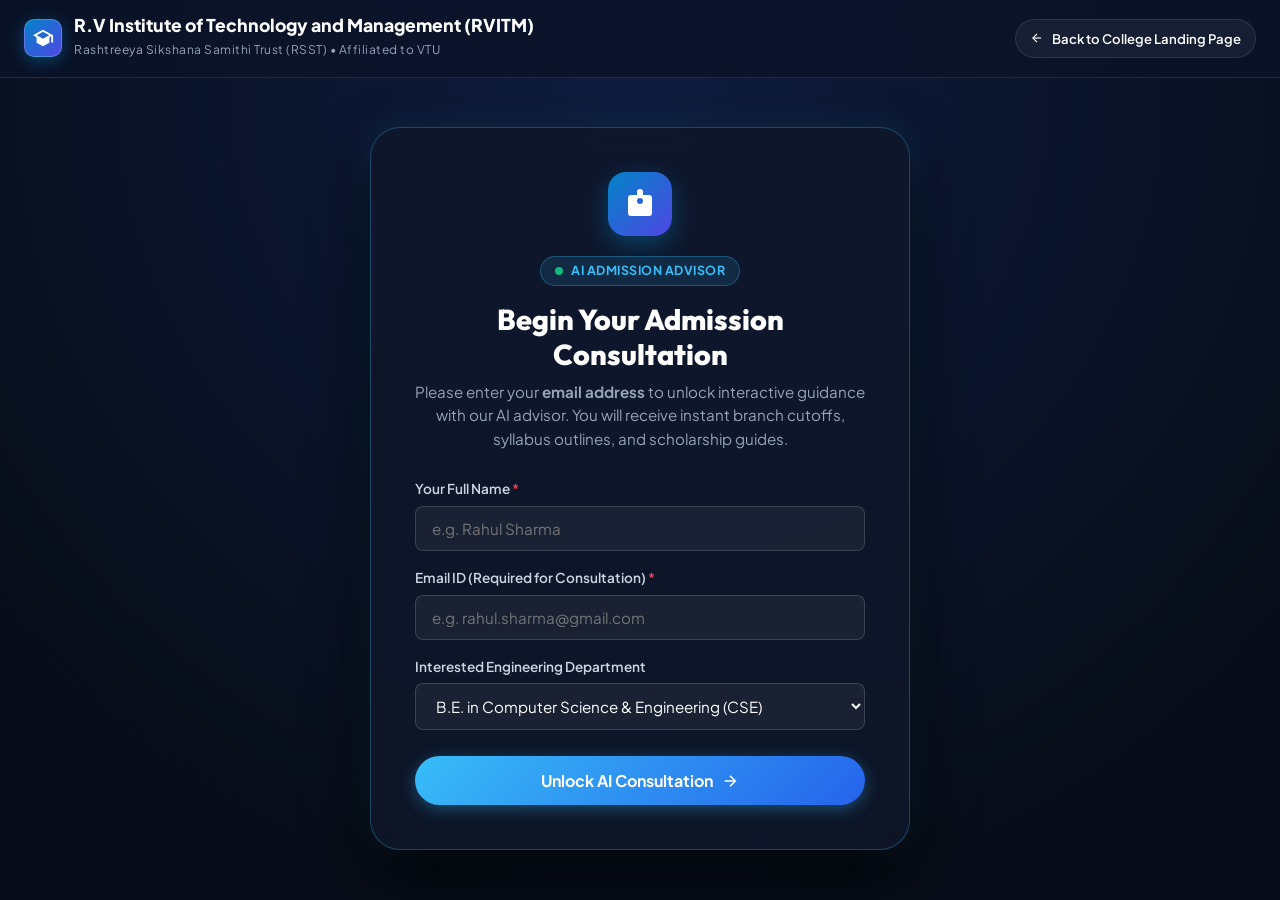
<file: templates/chat_page.html>
<!DOCTYPE html>
<html lang="en">
<head>
  <meta charset="UTF-8">
  <meta name="viewport" content="width=device-width, initial-scale=1.0">
  <title>RVITM AI Admission Advisor | R.V Institute of Technology and Management</title>
  <meta name="description" content="Get instant AI-assisted admission guidance for R.V Institute of Technology and Management (RVITM) Bangalore. Inquire about B.E. CSE, AI & ML, ISE, ECE, KCET/COMEDK cutoffs, fees, and placements.">

  <!-- Favicon -->
  <link rel="icon" href="data:image/svg+xml,<svg xmlns='http://www.w3.org/2000/svg' viewBox='0 0 24 24' fill='%2338bdf8'><path d='M12 2L1 7l11 5 9-4.09V17h2V7L12 2zm0 8.91L4.2 7 12 3.45 19.8 7 12 10.91zM3 13.5v4.25L12 22l9-4.25V13.5L12 18l-9-4.5z'/></svg>">

  <!-- Google Fonts -->
  <link rel="preconnect" href="https://fonts.googleapis.com">
  <link rel="preconnect" href="https://fonts.gstatic.com" crossorigin>
  <link href="https://fonts.googleapis.com/css2?family=Outfit:wght@400;500;600;700;800;900&family=Plus+Jakarta+Sans:wght@300;400;500;600;700;800&display=swap" rel="stylesheet">

  <link rel="stylesheet" href="/static/css/style.css">

  <style>
    body {
      min-height: 100vh;
      display: flex;
      flex-direction: column;
      background: radial-gradient(circle at 50% 10%, #0f1c3f 0%, #070d18 80%);
    }

    .chat-page-header {
      padding: 16px 24px;
      background: rgba(11, 19, 41, 0.9);
      backdrop-filter: blur(16px);
      border-bottom: 1px solid var(--border-glass);
      display: flex;
      justify-content: space-between;
      align-items: center;
      z-index: 10;
    }

    .chat-page-brand {
      display: flex;
      align-items: center;
      gap: 12px;
    }

    .chat-page-container {
      flex: 1;
      display: flex;
      align-items: center;
      justify-content: center;
      padding: 30px 20px;
    }

    /* Step 1: Email Gateway Card */
    .gateway-card {
      background: rgba(15, 23, 42, 0.85);
      backdrop-filter: blur(24px);
      border: 1px solid rgba(56, 189, 248, 0.3);
      border-radius: var(--radius-xl);
      padding: 44px;
      max-width: 540px;
      width: 100%;
      box-shadow: 0 25px 60px rgba(0, 0, 0, 0.8), 0 0 35px rgba(56, 189, 248, 0.15);
      text-align: center;
      animation: fadeIn 0.4s ease forwards;
    }

    .gateway-crest {
      width: 64px;
      height: 64px;
      background: linear-gradient(135deg, #0284c7 0%, #4f46e5 100%);
      border-radius: 18px;
      margin: 0 auto 20px auto;
      display: flex;
      align-items: center;
      justify-content: center;
      box-shadow: 0 8px 25px rgba(2, 132, 199, 0.4);
    }

    .gateway-crest svg {
      width: 36px;
      height: 36px;
      color: #fff;
    }

    .gateway-title {
      font-family: var(--font-display);
      font-size: 1.8rem;
      font-weight: 800;
      color: #fff;
      margin-bottom: 8px;
      line-height: 1.2;
    }

    .gateway-subtitle {
      font-size: 0.95rem;
      color: var(--text-secondary);
      line-height: 1.55;
      margin-bottom: 28px;
    }

    .gateway-badge {
      display: inline-flex;
      align-items: center;
      gap: 8px;
      background: rgba(56, 189, 248, 0.12);
      color: var(--primary);
      border: 1px solid rgba(56, 189, 248, 0.3);
      padding: 4px 14px;
      border-radius: var(--radius-full);
      font-size: 0.78rem;
      font-weight: 700;
      margin-bottom: 16px;
      text-transform: uppercase;
      letter-spacing: 0.5px;
    }

    .gateway-form {
      display: flex;
      flex-direction: column;
      gap: 16px;
      text-align: left;
    }

    .gateway-input-box {
      display: flex;
      flex-direction: column;
      gap: 6px;
    }

    .gateway-input-box label {
      font-size: 0.85rem;
      font-weight: 600;
      color: #cbd5e1;
    }

    .gateway-input-box input, .gateway-input-box select {
      background: rgba(255, 255, 255, 0.05);
      border: 1px solid rgba(255, 255, 255, 0.15);
      border-radius: var(--radius-sm);
      padding: 12px 16px;
      color: #fff;
      font-size: 0.95rem;
      outline: none;
      transition: var(--transition);
    }

    .gateway-input-box input:focus, .gateway-input-box select:focus {
      border-color: var(--primary);
      box-shadow: 0 0 0 3px rgba(56, 189, 248, 0.2);
    }

    .gateway-btn {
      width: 100%;
      padding: 14px;
      font-size: 1rem;
      font-weight: 700;
      margin-top: 10px;
    }

    /* Step 2: Full Screen Chat Console */
    .full-chat-console {
      display: none;
      width: 100%;
      max-width: 900px;
      height: 78vh;
      background: rgba(11, 19, 41, 0.95);
      backdrop-filter: blur(24px);
      border: 1px solid rgba(56, 189, 248, 0.3);
      border-radius: var(--radius-lg);
      box-shadow: 0 25px 60px rgba(0, 0, 0, 0.8);
      flex-direction: column;
      overflow: hidden;
      animation: fadeIn 0.4s ease forwards;
    }

    .full-chat-header {
      padding: 16px 24px;
      background: rgba(15, 23, 42, 0.95);
      border-bottom: 1px solid var(--border-glass);
      display: flex;
      justify-content: space-between;
      align-items: center;
    }

    .user-pill {
      display: flex;
      align-items: center;
      gap: 8px;
      background: rgba(56, 189, 248, 0.15);
      border: 1px solid rgba(56, 189, 248, 0.3);
      padding: 5px 12px;
      border-radius: var(--radius-full);
      font-size: 0.82rem;
      color: #bae6fd;
    }

    .full-chat-messages {
      flex: 1;
      overflow-y: auto;
      padding: 24px;
      display: flex;
      flex-direction: column;
      gap: 16px;
    }
  </style>
</head>
<body>

  <!-- Chat Page Top Header -->
  <header class="chat-page-header">
    <div class="chat-page-brand">
      <div class="brand-crest" style="width:38px;height:38px;border-radius:10px;">
        <svg viewBox="0 0 24 24" fill="currentColor" style="width:22px;height:22px;">
          <path d="M12 3L1 9L5 11.18V17.18L12 21L19 17.18V11.18L21 10.09V17H23V9L12 3ZM18.82 9L12 12.72L5.18 9L12 5.28L18.82 9Z"/>
        </svg>
      </div>
      <div>
        <h2 style="font-size:1.1rem;font-weight:800;color:#fff;line-height:1.1;">R.V Institute of Technology and Management (RVITM)</h2>
        <span style="font-size:0.75rem;color:var(--text-secondary);letter-spacing:0.5px;">Rashtreeya Sikshana Samithi Trust (RSST) • Affiliated to VTU</span>
      </div>
    </div>

    <div>
      <a href="/" class="btn btn-outline btn-sm">
        <svg width="14" height="14" viewBox="0 0 24 24" fill="none" stroke="currentColor" stroke-width="2"><line x1="19" y1="12" x2="5" y2="12"></line><polyline points="12 19 5 12 12 5"></polyline></svg>
        Back to College Landing Page
      </a>
    </div>
  </header>

  <main class="chat-page-container">
    <!-- ===================================================================
         STEP 1: MANDATORY EMAIL GATEWAY CARD
         =================================================================== -->
    <div class="gateway-card" id="gateway-card">
      <div class="gateway-crest">
        <svg viewBox="0 0 24 24" fill="currentColor">
          <path d="M12 2a2 2 0 0 1 2 2v2h4a2 2 0 0 1 2 2v10a2 2 0 0 1-2 2H6a2 2 0 0 1-2-2V8a2 2 0 0 1 2-2h4V4a2 2 0 0 1 2-2zm0 6a2 2 0 1 0 0 4 2 2 0 0 0 0-4z"/>
        </svg>
      </div>

      <div class="gateway-badge">
        <span class="status-dot"></span>
        AI Admission Advisor
      </div>

      <h1 class="gateway-title">Begin Your Admission Consultation</h1>
      <p class="gateway-subtitle">
        Please enter your <strong>email address</strong> to unlock interactive guidance with our AI advisor. 
        You will receive instant branch cutoffs, syllabus outlines, and scholarship guides.
      </p>

      <div id="gateway-error" class="form-alert error" style="display:none;margin-bottom:16px;"></div>

      <form id="gateway-form" class="gateway-form" novalidate>
        <div class="gateway-input-box">
          <label for="gate-name">Your Full Name <span style="color:#f43f5e;">*</span></label>
          <input type="text" id="gate-name" placeholder="e.g. Rahul Sharma" required>
        </div>

        <div class="gateway-input-box">
          <label for="gate-email">Email ID (Required for Consultation) <span style="color:#f43f5e;">*</span></label>
          <input type="email" id="gate-email" placeholder="e.g. rahul.sharma@gmail.com" required>
        </div>

        <div class="gateway-input-box">
          <label for="gate-branch">Interested Engineering Department</label>
          <select id="gate-branch" class="form-control">
            <option value="B.E. in Computer Science & Engineering">B.E. in Computer Science & Engineering (CSE)</option>
            <option value="B.E. in Artificial Intelligence & Machine Learning">B.E. in Artificial Intelligence & Machine Learning (AI & ML)</option>
            <option value="B.E. in Information Science & Engineering">B.E. in Information Science & Engineering (ISE)</option>
            <option value="B.E. in Electronics & Communication Engineering">B.E. in Electronics & Communication Engineering (ECE)</option>
            <option value="M.Tech in Advanced Computer Science">M.Tech in Advanced Computer Science</option>
          </select>
        </div>

        <button type="submit" id="gate-submit-btn" class="btn btn-primary gateway-btn">
          Unlock AI Consultation
          <svg width="18" height="18" viewBox="0 0 24 24" fill="none" stroke="currentColor" stroke-width="2"><line x1="5" y1="12" x2="19" y2="12"></line><polyline points="12 5 19 12 12 19"></polyline></svg>
        </button>
      </form>
    </div>

    <!-- ===================================================================
         STEP 2: FULL-SCREEN CHAT CONSULTATION CONSOLE
         =================================================================== -->
    <div class="full-chat-console" id="full-chat-console">
      <div class="full-chat-header">
        <div style="display:flex;align-items:center;gap:12px;">
          <div class="bot-avatar" style="width:38px;height:38px;">
            <svg width="20" height="20" viewBox="0 0 24 24" fill="none" stroke="currentColor" stroke-width="2">
              <rect x="3" y="11" width="18" height="10" rx="2"></rect>
              <circle cx="12" cy="5" r="2"></circle>
              <path d="M12 7v4"></path>
            </svg>
          </div>
          <div>
            <h3 style="color:#fff;font-size:1rem;font-weight:700;margin:0;">RVITM AI Admission Advisor</h3>
            <span class="bot-status" style="font-size:0.75rem;"><span class="status-dot"></span> Online • 24/7 Verified Admissions</span>
          </div>
        </div>

        <div style="display:flex;align-items:center;gap:12px;">
          <div class="user-pill" id="registered-user-badge" style="display:flex;align-items:center;gap:6px;">
            <svg width="14" height="14" viewBox="0 0 24 24" fill="none" stroke="currentColor" stroke-width="2"><path d="M20 21v-2a4 4 0 0 0-4-4H8a4 4 0 0 0-4 4v2"></path><circle cx="12" cy="7" r="4"></circle></svg>
            <span id="registered-email-text">user@email.com</span>
            <button type="button" id="chat-page-switch-email" style="background:rgba(255,255,255,0.18);border:1px solid rgba(255,255,255,0.3);color:#fff;border-radius:4px;padding:1px 6px;font-size:0.7rem;cursor:pointer;" title="Switch or re-verify email">Switch</button>
          </div>
          <button type="button" class="chat-tool-btn" id="full-chat-clear" title="Restart Conversation">
            <svg width="18" height="18" viewBox="0 0 24 24" fill="none" stroke="currentColor" stroke-width="2">
              <path d="M3 12a9 9 0 0 1 9-9 9.75 9.75 0 0 1 6.74 2.74L21 8"></path><path d="M21 3v5h-5"></path><path d="M21 12a9 9 0 0 1-9 9 9.75 9.75 0 0 1-6.74-2.74L3 16"></path><path d="M3 21v-5h5"></path>
            </svg>
          </button>
        </div>
      </div>

      <div class="full-chat-messages" id="full-chat-messages">
        <!-- Messages rendered here -->
        <div id="full-typing-indicator" class="typing-indicator">
          <span class="typing-dot"></span>
          <span class="typing-dot"></span>
          <span class="typing-dot"></span>
        </div>
      </div>

      <!-- Suggested Chips -->
      <div class="chat-suggestions" id="full-chat-suggestions" style="padding:10px 24px;">
        <button type="button" class="suggestion-chip">💻 B.E. Computer Science (CSE)</button>
        <button type="button" class="suggestion-chip">🤖 B.E. AI & Machine Learning</button>
        <button type="button" class="suggestion-chip">🎯 KCET / COMEDK Cutoffs</button>
        <button type="button" class="suggestion-chip">💰 Tuition & Quota Fees</button>
        <button type="button" class="suggestion-chip">🚀 Centralized RV Placements</button>
        <button type="button" class="suggestion-chip">🏛️ JP Nagar Campus & Hostels</button>
      </div>

      <!-- Chat Input Bar -->
      <div class="chat-input-bar" style="padding:16px 24px;">
        <input type="text" id="full-chat-input" placeholder="Ask about RVITM cutoffs, fee structures, management seats..." autocomplete="off">
        <button type="button" class="chat-send-btn" id="full-chat-send" aria-label="Send Message">
          <svg width="18" height="18" viewBox="0 0 24 24" fill="none" stroke="currentColor" stroke-width="2">
            <line x1="22" y1="2" x2="11" y2="13"></line>
            <polygon points="22 2 15 22 11 13 2 9 22 2"></polygon>
          </svg>
        </button>
      </div>
    </div>
  </main>

  <script>
    document.addEventListener('DOMContentLoaded', () => {
      let registeredEmail = localStorage.getItem('rvitm_user_email') || null;
      let registeredName = localStorage.getItem('rvitm_user_name') || null;

      const gatewayCard = document.getElementById('gateway-card');
      const gatewayForm = document.getElementById('gateway-form');
      const gatewayError = document.getElementById('gateway-error');
      const fullChatConsole = document.getElementById('full-chat-console');
      const messagesContainer = document.getElementById('full-chat-messages');
      const chatInput = document.getElementById('full-chat-input');
      const sendBtn = document.getElementById('full-chat-send');
      const suggestionsBox = document.getElementById('full-chat-suggestions');
      const clearBtn = document.getElementById('full-chat-clear');
      const userBadge = document.getElementById('registered-email-text');

      const switchEmailBtn = document.getElementById('chat-page-switch-email');

      let chatHistory = [];

      // Check if user already registered email
      if (registeredEmail) {
        showChatConsole(registeredEmail, registeredName);
      }

      if (switchEmailBtn) {
        switchEmailBtn.addEventListener('click', () => {
          localStorage.removeItem('rvitm_user_email');
          localStorage.removeItem('rvitm_user_name');
          registeredEmail = null;
          registeredName = null;
          fullChatConsole.style.display = 'none';
          gatewayCard.style.display = 'block';
          const emailInput = document.getElementById('gate-email');
          if (emailInput) {
            emailInput.value = '';
            setTimeout(() => emailInput.focus(), 150);
          }
        });
      }

      gatewayForm.addEventListener('submit', async (e) => {
        e.preventDefault();
        gatewayError.style.display = 'none';

        const name = document.getElementById('gate-name').value.trim();
        const email = document.getElementById('gate-email').value.trim();
        const branch = document.getElementById('gate-branch').value;

        const emailRegex = /^[a-zA-Z0-9_.+-]+@[a-zA-Z0-9-]+\.[a-zA-Z0-9-.]+$/;
        if (!name) {
          showError('Please enter your full name.');
          return;
        }
        if (!email || !emailRegex.test(email)) {
          showError('Please enter a valid email address (e.g. yourname@domain.com).');
          return;
        }

        const btn = document.getElementById('gate-submit-btn');
        btn.disabled = true;
        btn.innerHTML = 'Connecting to Advisor...';

        try {
          const res = await fetch('/api/register-visitor', {
            method: 'POST',
            headers: { 'Content-Type': 'application/json' },
            body: JSON.stringify({ name, email, branch })
          });
          const data = await res.json();

          if (data.success) {
            localStorage.setItem('rvitm_user_email', email);
            localStorage.setItem('rvitm_user_name', name);
            registeredEmail = email;
            registeredName = name;
            showChatConsole(email, name, branch);
          } else {
            showError(data.message || 'Failed to initialize session.');
          }
        } catch (err) {
          showError('Network error. Please try again.');
        } finally {
          btn.disabled = false;
          btn.innerHTML = 'Unlock AI Consultation →';
        }
      });

      function showError(msg) {
        gatewayError.innerText = msg;
        gatewayError.style.display = 'block';
      }

      function showChatConsole(email, name, preferredBranch) {
        gatewayCard.style.display = 'none';
        fullChatConsole.style.display = 'flex';
        userBadge.innerText = email;

        // Initial welcome message
        const welcomeText = `👋 **Welcome, ${name || 'Prospective Student'}!**\n\nYour consultation session is active for **${email}**.\n\nI am the **RVITM AI Admission Advisor**. R.V Institute of Technology and Management is managed by the renowned **RSST** and located in **JP Nagar, Bengaluru**.\n\n` +
          (preferredBranch ? `I see you are interested in **${preferredBranch}**. Would you like to know the eligibility criteria, KCET/COMEDK cutoffs, or fees?` : `How can I help with your engineering admission today?`);

        appendMessage('bot', welcomeText);
        chatInput.focus();
      }

      sendBtn.addEventListener('click', handleSend);
      chatInput.addEventListener('keydown', (e) => {
        if (e.key === 'Enter') {
          e.preventDefault();
          handleSend();
        }
      });

      clearBtn.addEventListener('click', () => {
        messagesContainer.innerHTML = `
          <div id="full-typing-indicator" class="typing-indicator">
            <span class="typing-dot"></span><span class="typing-dot"></span><span class="typing-dot"></span>
          </div>
        `;
        chatHistory = [];
        appendMessage('bot', `Conversation reset. Feel free to ask about RVITM cutoffs, branches, fees, or placements!`);
      });

      async function handleSend() {
        const text = chatInput.value.trim();
        if (!text) return;
        chatInput.value = '';

        appendMessage('user', text);
        chatHistory.push({ sender: 'user', message: text });
        showTyping(true);

        try {
          const res = await fetch('/api/chat', {
            method: 'POST',
            headers: { 'Content-Type': 'application/json' },
            body: JSON.stringify({
              message: text,
              history: chatHistory.slice(-6),
              email: registeredEmail,
              name: registeredName
            })
          });

          const data = await res.json();
          showTyping(false);

          if (data.success) {
            appendMessage('bot', data.reply);
            chatHistory.push({ sender: 'bot', message: data.reply });
            if (data.suggestions) {
              renderChips(data.suggestions);
            }
          } else {
            appendMessage('bot', data.reply || 'An error occurred. Please verify your query.');
          }
        } catch (err) {
          showTyping(false);
          appendMessage('bot', '⚠️ Connection error with RVITM admissions server.');
        }
      }

      function appendMessage(sender, text) {
        const bubble = document.createElement('div');
        bubble.className = `chat-bubble ${sender}`;

        let parsed = text
          .replace(/&/g, '&amp;')
          .replace(/</g, '&lt;')
          .replace(/>/g, '&gt;')
          .replace(/\*\*(.*?)\*\*/g, '<strong>$1</strong>')
          .replace(/\*(.*?)\*/g, '<em>$1</em>')
          .replace(/\[(.*?)\]\((.*?)\)/g, '<a href="$2" target="_blank">$1</a>')
          .replace(/^(?:•|-|\*)\s+(.*)$/gm, '<li>$1</li>')
          .replace(/(<li>.*?<\/li>(\s*<li>.*?<\/li>)*)/gs, '<ul>$1</ul>')
          .replace(/\n\n/g, '<br><br>')
          .replace(/\n/g, '<br>');

        const timeStr = new Date().toLocaleTimeString([], { hour: '2-digit', minute: '2-digit' });
        bubble.innerHTML = `${parsed}<span class="bubble-time">${timeStr}</span>`;

        const typing = document.getElementById('full-typing-indicator');
        messagesContainer.insertBefore(bubble, typing);
        messagesContainer.scrollTop = messagesContainer.scrollHeight;
      }

      function showTyping(show) {
        const typing = document.getElementById('full-typing-indicator');
        if (show) {
          typing.classList.add('active');
          messagesContainer.scrollTop = messagesContainer.scrollHeight;
        } else {
          typing.classList.remove('active');
        }
      }

      function renderChips(chips) {
        suggestionsBox.innerHTML = '';
        chips.forEach(c => {
          const btn = document.createElement('button');
          btn.className = 'suggestion-chip';
          btn.type = 'button';
          btn.innerText = c;
          btn.addEventListener('click', () => {
            chatInput.value = c;
            handleSend();
          });
          suggestionsBox.appendChild(btn);
        });
      }

      // Enable mouse wheel horizontal scrolling
      if (suggestionsBox) {
        suggestionsBox.addEventListener('wheel', (e) => {
          if (e.deltaY !== 0) {
            e.preventDefault();
            suggestionsBox.scrollLeft += e.deltaY;
          }
        }, { passive: false });

        // Enable click and drag sliding
        let isDown = false, startX, scrollLeft;
        suggestionsBox.addEventListener('mousedown', (e) => {
          isDown = true;
          startX = e.pageX - suggestionsBox.offsetLeft;
          scrollLeft = suggestionsBox.scrollLeft;
        });
        suggestionsBox.addEventListener('mouseleave', () => { isDown = false; });
        suggestionsBox.addEventListener('mouseup', () => { isDown = false; });
        suggestionsBox.addEventListener('mousemove', (e) => {
          if (!isDown) return;
          e.preventDefault();
          const x = e.pageX - suggestionsBox.offsetLeft;
          suggestionsBox.scrollLeft = scrollLeft - (x - startX) * 1.5;
        });
      }

      // Add click listener to existing suggestion chips
      document.querySelectorAll('#full-chat-suggestions .suggestion-chip').forEach(btn => {
        btn.addEventListener('click', function() {
          chatInput.value = this.innerText;
          handleSend();
        });
      });
    });
  </script>
</body>
</html>
</file>
<file: static/css/style.css>
/* ==========================================================================
   ELARA UNIVERSITY - PREMIER ADMISSIONS DESIGN SYSTEM
   Modern, Glassmorphism, Luxury Collegiate Aesthetic
   ========================================================================== */

:root {
  /* Color Palette */
  --bg-dark: #070d18;
  --bg-card: rgba(15, 23, 42, 0.75);
  --bg-card-hover: rgba(30, 41, 59, 0.85);
  --bg-surface: #0b1329;
  --bg-glass: rgba(255, 255, 255, 0.04);
  --border-glass: rgba(255, 255, 255, 0.1);
  --border-glass-hover: rgba(56, 189, 248, 0.4);

  --primary: #38bdf8;
  --primary-glow: rgba(56, 189, 248, 0.25);
  --primary-dark: #0284c7;
  --accent: #6366f1;
  --accent-glow: rgba(99, 102, 241, 0.25);
  --emerald: #10b981;
  --emerald-glow: rgba(16, 185, 129, 0.2);
  --amber: #f59e0b;

  --text-primary: #f8fafc;
  --text-secondary: #94a3b8;
  --text-muted: #64748b;

  --gradient-brand: linear-gradient(135deg, #38bdf8 0%, #6366f1 50%, #ec4899 100%);
  --gradient-hero: linear-gradient(180deg, rgba(7, 13, 24, 0.6) 0%, rgba(7, 13, 24, 0.95) 100%);
  --gradient-card: linear-gradient(135deg, rgba(255, 255, 255, 0.05) 0%, rgba(255, 255, 255, 0.01) 100%);
  --gradient-gold: linear-gradient(135deg, #fbbf24 0%, #d97706 100%);

  /* Typography */
  --font-main: 'Plus Jakarta Sans', -apple-system, BlinkMacSystemFont, 'Segoe UI', Roboto, sans-serif;
  --font-display: 'Outfit', sans-serif;

  /* Shadows & Effects */
  --shadow-sm: 0 4px 6px -1px rgba(0, 0, 0, 0.3);
  --shadow-md: 0 10px 25px -5px rgba(0, 0, 0, 0.4), 0 8px 10px -6px rgba(0, 0, 0, 0.3);
  --shadow-lg: 0 20px 40px -15px rgba(0, 0, 0, 0.6);
  --shadow-glow: 0 0 30px rgba(56, 189, 248, 0.25);

  --radius-sm: 8px;
  --radius-md: 14px;
  --radius-lg: 20px;
  --radius-xl: 30px;
  --radius-full: 9999px;

  --transition: all 0.3s cubic-bezier(0.16, 1, 0.3, 1);
}

/* Reset & Global */
*, *::before, *::after {
  box-sizing: border-box;
  margin: 0;
  padding: 0;
}

html {
  scroll-behavior: smooth;
  font-size: 16px;
}

body {
  font-family: var(--font-main);
  background-color: var(--bg-dark);
  color: var(--text-primary);
  line-height: 1.6;
  overflow-x: hidden;
  position: relative;
  background-image: 
    radial-gradient(circle at 15% 20%, rgba(56, 189, 248, 0.08) 0%, transparent 40%),
    radial-gradient(circle at 85% 65%, rgba(99, 102, 241, 0.08) 0%, transparent 45%);
}

a {
  color: inherit;
  text-decoration: none;
  transition: var(--transition);
}

img {
  max-width: 100%;
  height: auto;
  display: block;
}

button, input, select, textarea {
  font-family: inherit;
}

.container {
  max-width: 1240px;
  margin: 0 auto;
  padding: 0 24px;
}

/* Top Notification Banner */
.top-banner {
  background: linear-gradient(90deg, #1e1b4b 0%, #0f172a 50%, #1e1b4b 100%);
  border-bottom: 1px solid rgba(99, 102, 241, 0.2);
  padding: 10px 0;
  font-size: 0.88rem;
  color: var(--text-secondary);
}

.top-banner .container {
  display: flex;
  justify-content: space-between;
  align-items: center;
  flex-wrap: wrap;
  gap: 12px;
}

.banner-badge {
  display: inline-flex;
  align-items: center;
  gap: 8px;
  background: rgba(56, 189, 248, 0.15);
  color: var(--primary);
  padding: 3px 10px;
  border-radius: var(--radius-full);
  font-size: 0.78rem;
  font-weight: 700;
  letter-spacing: 0.5px;
  text-transform: uppercase;
  border: 1px solid rgba(56, 189, 248, 0.3);
}

.banner-badge .pulse-dot {
  width: 7px;
  height: 7px;
  background: var(--primary);
  border-radius: 50%;
  box-shadow: 0 0 10px var(--primary);
  animation: pulse 1.8s infinite;
}

.banner-links {
  display: flex;
  gap: 20px;
  font-size: 0.85rem;
}

.banner-link {
  color: var(--text-secondary);
  display: flex;
  align-items: center;
  gap: 6px;
}

.banner-link:hover {
  color: var(--primary);
}

/* Sticky Navbar */
.navbar {
  position: sticky;
  top: 0;
  z-index: 100;
  background: rgba(7, 13, 24, 0.85);
  backdrop-filter: blur(16px);
  -webkit-backdrop-filter: blur(16px);
  border-bottom: 1px solid var(--border-glass);
  padding: 16px 0;
  transition: var(--transition);
}

.navbar .container {
  display: flex;
  align-items: center;
  justify-content: space-between;
}

.brand {
  display: flex;
  align-items: center;
  gap: 14px;
}

.brand-crest {
  width: 44px;
  height: 44px;
  background: linear-gradient(135deg, #0284c7 0%, #4f46e5 100%);
  border-radius: 12px;
  display: flex;
  align-items: center;
  justify-content: center;
  box-shadow: 0 4px 15px rgba(2, 132, 199, 0.4);
  border: 1px solid rgba(255, 255, 255, 0.2);
}

.brand-crest svg {
  width: 26px;
  height: 26px;
  color: #fff;
}

.brand-text h1 {
  font-family: var(--font-display);
  font-size: 1.35rem;
  font-weight: 800;
  letter-spacing: -0.5px;
  color: #fff;
  line-height: 1.1;
}

.brand-text span {
  font-size: 0.75rem;
  color: var(--text-secondary);
  letter-spacing: 1px;
  text-transform: uppercase;
  font-weight: 600;
}

.nav-menu {
  display: flex;
  align-items: center;
  gap: 28px;
  list-style: none;
}

.nav-link {
  color: var(--text-secondary);
  font-weight: 500;
  font-size: 0.95rem;
  position: relative;
  padding: 6px 0;
}

.nav-link:hover, .nav-link.active {
  color: #fff;
}

.nav-link::after {
  content: '';
  position: absolute;
  bottom: 0;
  left: 0;
  width: 0;
  height: 2px;
  background: var(--primary);
  transition: var(--transition);
}

.nav-link:hover::after {
  width: 100%;
}

.nav-actions {
  display: flex;
  align-items: center;
  gap: 14px;
}

.btn {
  display: inline-flex;
  align-items: center;
  justify-content: center;
  gap: 8px;
  font-weight: 600;
  font-size: 0.92rem;
  padding: 10px 22px;
  border-radius: var(--radius-full);
  cursor: pointer;
  transition: var(--transition);
  border: none;
  outline: none;
}

.btn-primary {
  background: linear-gradient(135deg, #38bdf8 0%, #2563eb 100%);
  color: #fff;
  box-shadow: 0 4px 16px rgba(56, 189, 248, 0.35);
}

.btn-primary:hover {
  transform: translateY(-2px);
  box-shadow: 0 8px 24px rgba(56, 189, 248, 0.5);
  background: linear-gradient(135deg, #60a5fa 0%, #1d4ed8 100%);
}

.btn-outline {
  background: rgba(255, 255, 255, 0.05);
  border: 1px solid var(--border-glass);
  color: #fff;
}

.btn-outline:hover {
  background: rgba(255, 255, 255, 0.12);
  border-color: rgba(255, 255, 255, 0.3);
  transform: translateY(-2px);
}

.btn-accent {
  background: linear-gradient(135deg, #10b981 0%, #059669 100%);
  color: #fff;
  box-shadow: 0 4px 16px rgba(16, 185, 129, 0.35);
}

.btn-accent:hover {
  transform: translateY(-2px);
  box-shadow: 0 8px 24px rgba(16, 185, 129, 0.5);
}

/* Hero Section */
.hero {
  position: relative;
  min-height: 85vh;
  display: flex;
  align-items: center;
  padding: 60px 0 80px 0;
  overflow: hidden;
}

.hero-bg {
  position: absolute;
  top: 0;
  left: 0;
  width: 100%;
  height: 100%;
  z-index: 1;
}

.hero-bg img {
  width: 100%;
  height: 100%;
  object-fit: cover;
  filter: brightness(0.35) saturate(1.15);
}

.hero-overlay {
  position: absolute;
  top: 0;
  left: 0;
  width: 100%;
  height: 100%;
  background: linear-gradient(180deg, rgba(7, 13, 24, 0.4) 0%, rgba(7, 13, 24, 0.85) 75%, var(--bg-dark) 100%);
}

.hero .container {
  position: relative;
  z-index: 2;
  display: grid;
  grid-template-columns: 1.15fr 0.85fr;
  gap: 50px;
  align-items: center;
}

.hero-pill {
  display: inline-flex;
  align-items: center;
  gap: 10px;
  background: rgba(15, 23, 42, 0.7);
  backdrop-filter: blur(8px);
  border: 1px solid rgba(56, 189, 248, 0.3);
  padding: 6px 16px;
  border-radius: var(--radius-full);
  margin-bottom: 24px;
}

.hero-pill-badge {
  background: var(--primary);
  color: #04101e;
  font-weight: 800;
  font-size: 0.75rem;
  padding: 3px 8px;
  border-radius: var(--radius-full);
  text-transform: uppercase;
}

.hero-pill-text {
  font-size: 0.88rem;
  color: #e2e8f0;
}

.hero-title {
  font-family: var(--font-display);
  font-size: 3.5rem;
  font-weight: 800;
  line-height: 1.12;
  letter-spacing: -1px;
  margin-bottom: 20px;
}

.hero-title .gradient-text {
  background: var(--gradient-brand);
  -webkit-background-clip: text;
  -webkit-text-fill-color: transparent;
}

.hero-subtitle {
  font-size: 1.15rem;
  color: var(--text-secondary);
  line-height: 1.7;
  margin-bottom: 34px;
  max-width: 600px;
}

.hero-cta-group {
  display: flex;
  align-items: center;
  gap: 16px;
  flex-wrap: wrap;
  margin-bottom: 40px;
}

.hero-stats-row {
  display: grid;
  grid-template-columns: repeat(3, 1fr);
  gap: 20px;
  padding-top: 24px;
  border-top: 1px solid var(--border-glass);
}

.stat-item h3 {
  font-family: var(--font-display);
  font-size: 1.8rem;
  font-weight: 800;
  color: #fff;
}

.stat-item p {
  font-size: 0.82rem;
  color: var(--text-secondary);
  text-transform: uppercase;
  letter-spacing: 0.5px;
}

/* Hero Right Side - Live Admission Card */
.hero-card {
  background: rgba(15, 23, 42, 0.82);
  backdrop-filter: blur(20px);
  -webkit-backdrop-filter: blur(20px);
  border: 1px solid rgba(255, 255, 255, 0.12);
  border-radius: var(--radius-lg);
  padding: 32px;
  box-shadow: 0 25px 50px -12px rgba(0, 0, 0, 0.6), 0 0 30px rgba(56, 189, 248, 0.15);
  position: relative;
}

.hero-card-header {
  display: flex;
  justify-content: space-between;
  align-items: center;
  margin-bottom: 20px;
  padding-bottom: 16px;
  border-bottom: 1px solid var(--border-glass);
}

.hero-card-header h3 {
  font-size: 1.25rem;
  font-weight: 700;
  color: #fff;
}

.status-live {
  display: flex;
  align-items: center;
  gap: 6px;
  color: var(--emerald);
  font-size: 0.8rem;
  font-weight: 600;
}

.status-dot {
  width: 8px;
  height: 8px;
  background: var(--emerald);
  border-radius: 50%;
  animation: pulse 1.8s infinite;
}

.countdown-box {
  background: rgba(255, 255, 255, 0.03);
  border: 1px solid var(--border-glass);
  border-radius: var(--radius-md);
  padding: 18px;
  margin-bottom: 24px;
  text-align: center;
}

.countdown-label {
  font-size: 0.82rem;
  color: var(--text-secondary);
  text-transform: uppercase;
  letter-spacing: 1px;
  margin-bottom: 12px;
}

.countdown-grid {
  display: grid;
  grid-template-columns: repeat(4, 1fr);
  gap: 8px;
}

.countdown-unit {
  background: rgba(15, 23, 42, 0.8);
  border: 1px solid rgba(56, 189, 248, 0.2);
  padding: 8px 4px;
  border-radius: var(--radius-sm);
}

.countdown-number {
  font-family: var(--font-display);
  font-size: 1.5rem;
  font-weight: 800;
  color: var(--primary);
  line-height: 1.1;
}

.countdown-title {
  font-size: 0.68rem;
  color: var(--text-muted);
  text-transform: uppercase;
}

.card-features-list {
  list-style: none;
  margin-bottom: 24px;
}

.card-features-list li {
  display: flex;
  align-items: center;
  gap: 12px;
  font-size: 0.9rem;
  color: var(--text-secondary);
  margin-bottom: 10px;
}

.card-features-list li svg {
  color: var(--emerald);
  flex-shrink: 0;
}

.card-actions {
  display: flex;
  flex-direction: column;
  gap: 12px;
}

/* Highlights Section */
.section-highlights {
  padding: 40px 0;
  background: #0a1120;
  border-bottom: 1px solid var(--border-glass);
}

.highlights-grid {
  display: grid;
  grid-template-columns: repeat(4, 1fr);
  gap: 24px;
}

.highlight-box {
  display: flex;
  align-items: flex-start;
  gap: 16px;
  padding: 20px;
  background: rgba(255, 255, 255, 0.02);
  border: 1px solid var(--border-glass);
  border-radius: var(--radius-md);
  transition: var(--transition);
}

.highlight-box:hover {
  background: rgba(255, 255, 255, 0.05);
  border-color: rgba(56, 189, 248, 0.4);
  transform: translateY(-3px);
}

.highlight-icon {
  width: 44px;
  height: 44px;
  border-radius: 10px;
  background: rgba(56, 189, 248, 0.1);
  color: var(--primary);
  display: flex;
  align-items: center;
  justify-content: center;
  flex-shrink: 0;
}

.highlight-content h4 {
  font-size: 1rem;
  font-weight: 700;
  color: #fff;
  margin-bottom: 4px;
}

.highlight-content p {
  font-size: 0.85rem;
  color: var(--text-secondary);
  line-height: 1.4;
}

/* Section Common Styling */
.section {
  padding: 100px 0;
  position: relative;
}

.section-header {
  text-align: center;
  max-width: 720px;
  margin: 0 auto 60px auto;
}

.section-tag {
  display: inline-block;
  font-size: 0.82rem;
  font-weight: 700;
  text-transform: uppercase;
  letter-spacing: 1.5px;
  color: var(--primary);
  background: rgba(56, 189, 248, 0.1);
  padding: 5px 14px;
  border-radius: var(--radius-full);
  margin-bottom: 16px;
  border: 1px solid rgba(56, 189, 248, 0.2);
}

.section-title {
  font-family: var(--font-display);
  font-size: 2.5rem;
  font-weight: 800;
  color: #fff;
  line-height: 1.2;
  margin-bottom: 16px;
  letter-spacing: -0.5px;
}

.section-subtitle {
  font-size: 1.05rem;
  color: var(--text-secondary);
  line-height: 1.6;
}

/* Programs Section */
.program-filters {
  display: flex;
  justify-content: center;
  gap: 12px;
  margin-bottom: 40px;
  flex-wrap: wrap;
}

.filter-btn {
  background: rgba(255, 255, 255, 0.04);
  border: 1px solid var(--border-glass);
  color: var(--text-secondary);
  padding: 8px 22px;
  border-radius: var(--radius-full);
  font-size: 0.9rem;
  font-weight: 600;
  cursor: pointer;
  transition: var(--transition);
}

.filter-btn:hover, .filter-btn.active {
  background: var(--primary);
  color: #04101e;
  border-color: var(--primary);
  box-shadow: 0 4px 15px rgba(56, 189, 248, 0.35);
}

.programs-grid {
  display: grid;
  grid-template-columns: repeat(3, 1fr);
  gap: 28px;
}

.program-card {
  background: var(--bg-card);
  border: 1px solid var(--border-glass);
  border-radius: var(--radius-lg);
  padding: 28px;
  display: flex;
  flex-direction: column;
  transition: var(--transition);
  position: relative;
  overflow: hidden;
}

.program-card::before {
  content: '';
  position: absolute;
  top: 0;
  left: 0;
  width: 100%;
  height: 4px;
  background: var(--gradient-brand);
  opacity: 0;
  transition: var(--transition);
}

.program-card:hover {
  transform: translateY(-6px);
  border-color: var(--border-glass-hover);
  box-shadow: 0 20px 35px -10px rgba(0, 0, 0, 0.6), 0 0 25px rgba(56, 189, 248, 0.15);
}

.program-card:hover::before {
  opacity: 1;
}

.program-badges {
  display: flex;
  justify-content: space-between;
  align-items: center;
  margin-bottom: 18px;
}

.badge-level {
  background: rgba(99, 102, 241, 0.15);
  color: #a5b4fc;
  font-size: 0.75rem;
  font-weight: 700;
  padding: 4px 10px;
  border-radius: var(--radius-full);
  text-transform: uppercase;
  border: 1px solid rgba(99, 102, 241, 0.3);
}

.badge-seats {
  font-size: 0.78rem;
  color: var(--amber);
  font-weight: 600;
  display: flex;
  align-items: center;
  gap: 4px;
}

.program-title {
  font-size: 1.25rem;
  font-weight: 700;
  color: #fff;
  margin-bottom: 12px;
  line-height: 1.35;
}

.program-meta {
  display: flex;
  gap: 16px;
  font-size: 0.85rem;
  color: var(--text-secondary);
  margin-bottom: 16px;
  padding-bottom: 16px;
  border-bottom: 1px solid var(--border-glass);
}

.program-meta span {
  display: flex;
  align-items: center;
  gap: 6px;
}

.program-overview {
  font-size: 0.9rem;
  color: var(--text-secondary);
  line-height: 1.55;
  margin-bottom: 20px;
  flex-grow: 1;
}

.program-eligibility {
  background: rgba(255, 255, 255, 0.02);
  border-radius: var(--radius-sm);
  padding: 12px;
  margin-bottom: 20px;
  font-size: 0.82rem;
  color: #cbd5e1;
  border-left: 3px solid var(--primary);
}

.program-eligibility strong {
  color: #fff;
  display: block;
  margin-bottom: 4px;
}

.program-footer {
  display: flex;
  align-items: center;
  justify-content: space-between;
  gap: 12px;
  margin-top: auto;
  padding-top: 16px;
  border-top: 1px solid var(--border-glass);
}

.program-tuition {
  display: flex;
  flex-direction: column;
}

.tuition-label {
  font-size: 0.72rem;
  color: var(--text-muted);
  text-transform: uppercase;
}

.tuition-value {
  font-family: var(--font-display);
  font-size: 1.05rem;
  font-weight: 700;
  color: var(--primary);
}

.program-actions {
  display: flex;
  gap: 8px;
}

.btn-sm {
  padding: 8px 14px;
  font-size: 0.82rem;
}

/* Admission Process Steps */
.process-grid {
  display: grid;
  grid-template-columns: repeat(4, 1fr);
  gap: 24px;
  position: relative;
}

.process-step {
  background: var(--bg-card);
  border: 1px solid var(--border-glass);
  border-radius: var(--radius-lg);
  padding: 30px 24px;
  position: relative;
  transition: var(--transition);
}

.process-step:hover {
  transform: translateY(-4px);
  border-color: rgba(56, 189, 248, 0.4);
}

.step-number {
  width: 48px;
  height: 48px;
  background: linear-gradient(135deg, rgba(56, 189, 248, 0.2) 0%, rgba(99, 102, 241, 0.2) 100%);
  border: 1px solid rgba(56, 189, 248, 0.4);
  color: var(--primary);
  border-radius: 14px;
  display: flex;
  align-items: center;
  justify-content: center;
  font-family: var(--font-display);
  font-size: 1.3rem;
  font-weight: 800;
  margin-bottom: 20px;
}

.process-step h4 {
  font-size: 1.1rem;
  font-weight: 700;
  color: #fff;
  margin-bottom: 10px;
}

.process-step p {
  font-size: 0.88rem;
  color: var(--text-secondary);
  line-height: 1.5;
}

/* Scholarships Section */
.scholarship-grid {
  display: grid;
  grid-template-columns: repeat(3, 1fr);
  gap: 28px;
}

.scholarship-card {
  background: var(--bg-card);
  border: 1px solid var(--border-glass);
  border-radius: var(--radius-lg);
  padding: 32px;
  transition: var(--transition);
  position: relative;
  display: flex;
  flex-direction: column;
}

.scholarship-card:hover {
  transform: translateY(-5px);
  border-color: rgba(251, 191, 36, 0.4);
  box-shadow: 0 15px 30px rgba(0, 0, 0, 0.5);
}

.scholarship-tag {
  display: inline-block;
  align-self: flex-start;
  background: rgba(251, 191, 36, 0.15);
  color: #fbbf24;
  border: 1px solid rgba(251, 191, 36, 0.3);
  font-size: 0.75rem;
  font-weight: 700;
  padding: 4px 10px;
  border-radius: var(--radius-full);
  margin-bottom: 16px;
  text-transform: uppercase;
}

.scholarship-card h4 {
  font-size: 1.2rem;
  font-weight: 700;
  color: #fff;
  margin-bottom: 8px;
}

.scholarship-coverage {
  font-family: var(--font-display);
  font-size: 1.35rem;
  font-weight: 800;
  color: var(--emerald);
  margin-bottom: 14px;
}

.scholarship-eligibility {
  font-size: 0.88rem;
  color: var(--text-secondary);
  margin-bottom: 16px;
  line-height: 1.5;
  flex-grow: 1;
}

.scholarship-perks {
  background: rgba(255, 255, 255, 0.03);
  padding: 12px;
  border-radius: var(--radius-sm);
  font-size: 0.82rem;
  color: #cbd5e1;
}

/* Campus Life & Lab Feature */
.campus-showcase {
  display: grid;
  grid-template-columns: 1fr 1fr;
  gap: 50px;
  align-items: center;
}

.campus-image-wrapper {
  position: relative;
  border-radius: var(--radius-lg);
  overflow: hidden;
  border: 1px solid var(--border-glass);
  box-shadow: var(--shadow-lg);
}

.campus-image-wrapper img {
  width: 100%;
  height: 480px;
  object-fit: cover;
  transition: transform 0.6s ease;
}

.campus-image-wrapper:hover img {
  transform: scale(1.04);
}

.campus-floating-badge {
  position: absolute;
  bottom: 24px;
  left: 24px;
  background: rgba(15, 23, 42, 0.9);
  backdrop-filter: blur(12px);
  border: 1px solid rgba(255, 255, 255, 0.15);
  border-radius: var(--radius-md);
  padding: 16px 20px;
  display: flex;
  align-items: center;
  gap: 14px;
}

.badge-icon {
  width: 42px;
  height: 42px;
  background: var(--primary);
  color: #04101e;
  border-radius: 10px;
  display: flex;
  align-items: center;
  justify-content: center;
}

.campus-info-list {
  list-style: none;
  margin: 30px 0;
}

.campus-info-item {
  display: flex;
  gap: 16px;
  margin-bottom: 24px;
}

.campus-info-icon {
  width: 42px;
  height: 42px;
  background: rgba(56, 189, 248, 0.1);
  color: var(--primary);
  border-radius: 10px;
  display: flex;
  align-items: center;
  justify-content: center;
  flex-shrink: 0;
}

.campus-info-text h4 {
  font-size: 1.05rem;
  font-weight: 700;
  color: #fff;
  margin-bottom: 4px;
}

.campus-info-text p {
  font-size: 0.9rem;
  color: var(--text-secondary);
}

/* ==========================================================================
   ADMISSION ENQUIRY SECTION (Core User Requirement)
   ========================================================================== */
.section-enquiry {
  background: linear-gradient(180deg, #070d18 0%, #0c162d 50%, #070d18 100%);
  position: relative;
  overflow: hidden;
}

.enquiry-wrapper {
  display: grid;
  grid-template-columns: 1fr 1.2fr;
  gap: 50px;
  align-items: center;
  background: rgba(15, 23, 42, 0.6);
  border: 1px solid rgba(56, 189, 248, 0.25);
  border-radius: var(--radius-xl);
  padding: 50px;
  box-shadow: 0 25px 60px rgba(0, 0, 0, 0.7), 0 0 40px rgba(56, 189, 248, 0.1);
}

.enquiry-info h2 {
  font-family: var(--font-display);
  font-size: 2.3rem;
  font-weight: 800;
  color: #fff;
  line-height: 1.2;
  margin-bottom: 16px;
}

.enquiry-info p {
  color: var(--text-secondary);
  font-size: 1rem;
  line-height: 1.6;
  margin-bottom: 28px;
}

.enquiry-benefits {
  list-style: none;
  margin-bottom: 30px;
}

.enquiry-benefits li {
  display: flex;
  align-items: center;
  gap: 12px;
  color: #cbd5e1;
  font-size: 0.92rem;
  margin-bottom: 14px;
}

.enquiry-benefits li svg {
  color: var(--emerald);
  flex-shrink: 0;
}

.counselor-preview {
  display: flex;
  align-items: center;
  gap: 16px;
  background: rgba(255, 255, 255, 0.03);
  padding: 16px;
  border-radius: var(--radius-md);
  border: 1px solid var(--border-glass);
}

.counselor-avatar {
  width: 52px;
  height: 52px;
  border-radius: 50%;
  object-fit: cover;
  border: 2px solid var(--primary);
}

.counselor-details h5 {
  font-size: 0.95rem;
  font-weight: 700;
  color: #fff;
}

.counselor-details p {
  font-size: 0.8rem;
  color: var(--text-secondary);
  margin-bottom: 0;
}

/* Enquiry Form Styling */
.enquiry-form-card {
  background: rgba(11, 19, 41, 0.9);
  backdrop-filter: blur(20px);
  border: 1px solid rgba(255, 255, 255, 0.12);
  border-radius: var(--radius-lg);
  padding: 36px;
  box-shadow: var(--shadow-lg);
}

.form-grid {
  display: grid;
  grid-template-columns: 1fr 1fr;
  gap: 18px;
}

.form-group {
  display: flex;
  flex-direction: column;
  gap: 6px;
}

.form-group.full-width {
  grid-column: 1 / -1;
}

.form-label {
  font-size: 0.85rem;
  font-weight: 600;
  color: #e2e8f0;
  display: flex;
  justify-content: space-between;
}

.form-label span.required {
  color: #f43f5e;
}

.form-label span.hint {
  font-size: 0.75rem;
  color: var(--text-muted);
  font-weight: normal;
}

.form-control {
  background: rgba(255, 255, 255, 0.05);
  border: 1px solid rgba(255, 255, 255, 0.12);
  border-radius: var(--radius-sm);
  padding: 12px 16px;
  color: #fff;
  font-size: 0.92rem;
  transition: var(--transition);
  outline: none;
}

.form-control:focus {
  border-color: var(--primary);
  background: rgba(255, 255, 255, 0.08);
  box-shadow: 0 0 0 3px rgba(56, 189, 248, 0.2);
}

.form-control::placeholder {
  color: var(--text-muted);
}

select.form-control {
  cursor: pointer;
}

select.form-control option {
  background: #0f172a;
  color: #fff;
}

textarea.form-control {
  resize: vertical;
  min-height: 90px;
}

.form-alert {
  padding: 12px 16px;
  border-radius: var(--radius-sm);
  font-size: 0.88rem;
  margin-bottom: 18px;
  display: none;
}

.form-alert.success {
  display: block;
  background: rgba(16, 185, 129, 0.15);
  border: 1px solid rgba(16, 185, 129, 0.4);
  color: #34d399;
}

.form-alert.error {
  display: block;
  background: rgba(244, 63, 94, 0.15);
  border: 1px solid rgba(244, 63, 94, 0.4);
  color: #fb7185;
}

.btn-submit {
  width: 100%;
  padding: 14px;
  font-size: 1rem;
  font-weight: 700;
  letter-spacing: 0.3px;
  margin-top: 10px;
}

/* Testimonials & Recruiters */
.section-testimonials {
  background: #070d18;
}

.testimonial-card-featured {
  display: grid;
  grid-template-columns: 0.8fr 1.2fr;
  gap: 40px;
  align-items: center;
  background: var(--bg-card);
  border: 1px solid var(--border-glass);
  border-radius: var(--radius-xl);
  overflow: hidden;
  padding: 40px;
}

.ambassador-img-box {
  border-radius: var(--radius-lg);
  overflow: hidden;
  border: 1px solid var(--border-glass);
  box-shadow: var(--shadow-md);
}

.ambassador-img-box img {
  width: 100%;
  height: 380px;
  object-fit: cover;
}

.quote-content {
  position: relative;
}

.quote-icon {
  font-size: 3rem;
  line-height: 1;
  color: rgba(56, 189, 248, 0.3);
  font-family: serif;
  margin-bottom: 10px;
}

.quote-text {
  font-size: 1.15rem;
  line-height: 1.7;
  color: #e2e8f0;
  margin-bottom: 24px;
  font-style: italic;
}

.student-author h4 {
  font-size: 1.1rem;
  font-weight: 700;
  color: #fff;
}

.student-author p {
  font-size: 0.85rem;
  color: var(--primary);
  margin-bottom: 2px;
}

.student-author span {
  font-size: 0.8rem;
  color: var(--text-muted);
}

/* Recruiters ticker */
.recruiters-showcase {
  margin-top: 60px;
  text-align: center;
}

.recruiters-label {
  font-size: 0.85rem;
  text-transform: uppercase;
  letter-spacing: 1.5px;
  color: var(--text-muted);
  margin-bottom: 24px;
}

.recruiters-badges {
  display: flex;
  justify-content: center;
  align-items: center;
  gap: 20px;
  flex-wrap: wrap;
}

.recruiter-pill {
  background: rgba(255, 255, 255, 0.03);
  border: 1px solid var(--border-glass);
  padding: 10px 22px;
  border-radius: var(--radius-md);
  font-size: 0.95rem;
  font-weight: 700;
  color: #cbd5e1;
  transition: var(--transition);
}

.recruiter-pill:hover {
  border-color: var(--primary);
  color: #fff;
  transform: translateY(-2px);
}

/* FAQ Accordion */
.faq-grid {
  max-width: 800px;
  margin: 0 auto;
  display: flex;
  flex-direction: column;
  gap: 16px;
}

.faq-item {
  background: var(--bg-card);
  border: 1px solid var(--border-glass);
  border-radius: var(--radius-md);
  overflow: hidden;
  transition: var(--transition);
}

.faq-item.active {
  border-color: rgba(56, 189, 248, 0.4);
}

.faq-question {
  padding: 20px 24px;
  display: flex;
  justify-content: space-between;
  align-items: center;
  cursor: pointer;
  user-select: none;
}

.faq-question h4 {
  font-size: 1.05rem;
  font-weight: 600;
  color: #fff;
}

.faq-toggle-icon {
  color: var(--primary);
  transition: transform 0.3s ease;
}

.faq-item.active .faq-toggle-icon {
  transform: rotate(180deg);
}

.faq-answer {
  max-height: 0;
  overflow: hidden;
  transition: max-height 0.35s ease, padding 0.35s ease;
  padding: 0 24px;
  color: var(--text-secondary);
  font-size: 0.92rem;
  line-height: 1.6;
}

.faq-item.active .faq-answer {
  max-height: 250px;
  padding-bottom: 20px;
}

/* Footer */
.footer {
  background: #040810;
  border-top: 1px solid var(--border-glass);
  padding: 80px 0 30px 0;
}

.footer-top {
  display: grid;
  grid-template-columns: 1.5fr 1fr 1fr 1.2fr;
  gap: 40px;
  margin-bottom: 50px;
}

.footer-brand p {
  color: var(--text-secondary);
  font-size: 0.9rem;
  margin-top: 14px;
  line-height: 1.6;
  max-width: 320px;
}

.footer-col h5 {
  font-size: 1rem;
  font-weight: 700;
  color: #fff;
  margin-bottom: 18px;
  position: relative;
}

.footer-links {
  list-style: none;
}

.footer-links li {
  margin-bottom: 10px;
}

.footer-links a {
  color: var(--text-secondary);
  font-size: 0.88rem;
}

.footer-links a:hover {
  color: var(--primary);
  padding-left: 4px;
}

.footer-contact p {
  color: var(--text-secondary);
  font-size: 0.88rem;
  margin-bottom: 10px;
  display: flex;
  align-items: center;
  gap: 8px;
}

.footer-bottom {
  padding-top: 30px;
  border-top: 1px solid rgba(255, 255, 255, 0.05);
  display: flex;
  justify-content: space-between;
  align-items: center;
  font-size: 0.85rem;
  color: var(--text-muted);
  flex-wrap: wrap;
  gap: 16px;
}

/* ==========================================================================
   AI CHATBOT WIDGET (Core User Requirement)
   ========================================================================== */

/* Floating Chat Action Button */
.chat-fab-container {
  position: fixed;
  bottom: 28px;
  right: 28px;
  z-index: 999;
}

.chat-fab {
  display: flex;
  align-items: center;
  gap: 12px;
  background: linear-gradient(135deg, #0284c7 0%, #4f46e5 100%);
  color: #fff;
  padding: 12px 22px;
  border-radius: var(--radius-full);
  border: 1px solid rgba(255, 255, 255, 0.2);
  box-shadow: 0 10px 25px -3px rgba(2, 132, 199, 0.6), 0 0 20px rgba(56, 189, 248, 0.35);
  cursor: pointer;
  transition: var(--transition);
}

.chat-fab:hover {
  transform: translateY(-4px) scale(1.02);
  box-shadow: 0 15px 35px -5px rgba(2, 132, 199, 0.7), 0 0 25px rgba(56, 189, 248, 0.5);
}

.chat-fab-icon {
  width: 28px;
  height: 28px;
  position: relative;
  display: flex;
  align-items: center;
  justify-content: center;
}

.chat-fab-icon svg {
  width: 24px;
  height: 24px;
}

.chat-fab-text {
  display: flex;
  flex-direction: column;
  text-align: left;
}

.chat-fab-title {
  font-size: 0.92rem;
  font-weight: 700;
  line-height: 1.1;
}

.chat-fab-sub {
  font-size: 0.72rem;
  color: #bae6fd;
  display: flex;
  align-items: center;
  gap: 4px;
}

/* Chatbot Modal / Panel Window */
.chatbot-window {
  position: fixed;
  bottom: 96px;
  right: 28px;
  width: 400px;
  max-width: calc(100vw - 36px);
  height: 600px;
  max-height: calc(100vh - 120px);
  background: rgba(11, 19, 41, 0.96);
  backdrop-filter: blur(24px);
  -webkit-backdrop-filter: blur(24px);
  border: 1px solid rgba(56, 189, 248, 0.3);
  border-radius: var(--radius-lg);
  box-shadow: 0 25px 60px rgba(0, 0, 0, 0.8), 0 0 35px rgba(56, 189, 248, 0.2);
  display: flex;
  flex-direction: column;
  z-index: 1000;
  opacity: 0;
  pointer-events: none;
  transform: translateY(20px) scale(0.96);
  transition: opacity 0.3s cubic-bezier(0.16, 1, 0.3, 1), transform 0.3s cubic-bezier(0.16, 1, 0.3, 1);
}

.chatbot-window.open {
  opacity: 1;
  pointer-events: auto;
  transform: translateY(0) scale(1);
}

/* Chat Header */
.chat-header {
  padding: 16px 20px;
  background: linear-gradient(135deg, rgba(15, 23, 42, 0.95) 0%, rgba(30, 41, 59, 0.95) 100%);
  border-bottom: 1px solid var(--border-glass);
  display: flex;
  justify-content: space-between;
  align-items: center;
  border-top-left-radius: var(--radius-lg);
  border-top-right-radius: var(--radius-lg);
}

.chat-header-info {
  display: flex;
  align-items: center;
  gap: 12px;
}

.bot-avatar {
  width: 40px;
  height: 40px;
  background: linear-gradient(135deg, #38bdf8 0%, #6366f1 100%);
  border-radius: 12px;
  display: flex;
  align-items: center;
  justify-content: center;
  color: #fff;
  box-shadow: 0 2px 10px rgba(56, 189, 248, 0.4);
}

.chat-header-text h4 {
  font-size: 0.95rem;
  font-weight: 700;
  color: #fff;
  line-height: 1.2;
}

.bot-status {
  display: flex;
  align-items: center;
  gap: 6px;
  font-size: 0.75rem;
  color: var(--emerald);
}

.bot-status .status-dot {
  width: 6px;
  height: 6px;
}

.chat-header-actions {
  display: flex;
  align-items: center;
  gap: 6px;
}

.chat-tool-btn {
  background: transparent;
  border: none;
  color: var(--text-secondary);
  width: 32px;
  height: 32px;
  border-radius: 8px;
  cursor: pointer;
  display: flex;
  align-items: center;
  justify-content: center;
  transition: var(--transition);
}

.chat-tool-btn:hover {
  background: rgba(255, 255, 255, 0.08);
  color: #fff;
}

/* Chat Messages Container */
.chat-messages {
  flex: 1;
  overflow-y: auto;
  padding: 20px;
  display: flex;
  flex-direction: column;
  gap: 16px;
  scroll-behavior: smooth;
}

.chat-messages::-webkit-scrollbar {
  width: 6px;
}

.chat-messages::-webkit-scrollbar-thumb {
  background: rgba(255, 255, 255, 0.1);
  border-radius: 4px;
}

/* Chat Bubbles */
.chat-bubble {
  max-width: 86%;
  padding: 12px 16px;
  border-radius: 16px;
  font-size: 0.9rem;
  line-height: 1.55;
  animation: fadeIn 0.3s ease forwards;
}

.chat-bubble.bot {
  align-self: flex-start;
  background: rgba(30, 41, 59, 0.7);
  border: 1px solid rgba(255, 255, 255, 0.08);
  color: #f1f5f9;
  border-bottom-left-radius: 4px;
}

.chat-bubble.bot strong {
  color: var(--primary);
}

.chat-bubble.bot ul {
  padding-left: 18px;
  margin: 8px 0;
}

.chat-bubble.bot a {
  color: var(--primary);
  text-decoration: underline;
}

.chat-bubble.user {
  align-self: flex-end;
  background: linear-gradient(135deg, #0284c7 0%, #2563eb 100%);
  color: #fff;
  border-bottom-right-radius: 4px;
  box-shadow: 0 4px 12px rgba(2, 132, 199, 0.3);
}

.bubble-time {
  font-size: 0.68rem;
  color: var(--text-muted);
  margin-top: 4px;
  text-align: right;
  display: block;
}

.chat-bubble.user .bubble-time {
  color: rgba(255, 255, 255, 0.7);
}

/* Typing Indicator */
.typing-indicator {
  display: none;
  align-self: flex-start;
  background: rgba(30, 41, 59, 0.7);
  border: 1px solid rgba(255, 255, 255, 0.08);
  padding: 12px 16px;
  border-radius: 16px;
  border-bottom-left-radius: 4px;
  gap: 5px;
}

.typing-indicator.active {
  display: flex;
}

.typing-dot {
  width: 6px;
  height: 6px;
  background: var(--primary);
  border-radius: 50%;
  animation: typingBounce 1.4s infinite ease-in-out;
}

.typing-dot:nth-child(2) { animation-delay: 0.2s; }
.typing-dot:nth-child(3) { animation-delay: 0.4s; }

/* Suggestions / Chips */
.chat-suggestions {
  padding: 0 20px 12px 20px;
  display: flex;
  gap: 8px;
  overflow-x: auto;
  overflow-y: hidden;
  white-space: nowrap;
  scroll-behavior: smooth;
  -webkit-overflow-scrolling: touch;
  cursor: grab;
  user-select: none;
}

.chat-suggestions:active {
  cursor: grabbing;
}

.chat-suggestions::-webkit-scrollbar {
  height: 5px;
}

.chat-suggestions::-webkit-scrollbar-track {
  background: rgba(255, 255, 255, 0.05);
  border-radius: 4px;
}

.chat-suggestions::-webkit-scrollbar-thumb {
  background: rgba(56, 189, 248, 0.4);
  border-radius: 4px;
}

.chat-suggestions::-webkit-scrollbar-thumb:hover {
  background: var(--primary);
}

.suggestion-chip {
  background: rgba(56, 189, 248, 0.12);
  border: 1px solid rgba(56, 189, 248, 0.3);
  color: #bae6fd;
  font-size: 0.8rem;
  font-weight: 600;
  padding: 7px 14px;
  border-radius: var(--radius-full);
  cursor: pointer;
  transition: var(--transition);
  flex-shrink: 0;
  display: inline-flex;
  align-items: center;
  gap: 6px;
}

.suggestion-chip:hover {
  background: var(--primary);
  color: #04101e;
  border-color: var(--primary);
  transform: translateY(-1px);
  box-shadow: 0 4px 12px rgba(56, 189, 248, 0.3);
}

/* Chat Input Bar */
.chat-input-bar {
  padding: 14px 16px;
  background: rgba(15, 23, 42, 0.98);
  border-top: 1px solid var(--border-glass);
  display: flex;
  align-items: center;
  gap: 10px;
  border-bottom-left-radius: var(--radius-lg);
  border-bottom-right-radius: var(--radius-lg);
}

.chat-input-bar input {
  flex: 1;
  background: rgba(255, 255, 255, 0.06);
  border: 1px solid rgba(255, 255, 255, 0.1);
  padding: 10px 14px;
  border-radius: var(--radius-full);
  color: #fff;
  font-size: 0.88rem;
  outline: none;
  transition: var(--transition);
}

.chat-input-bar input:focus {
  border-color: var(--primary);
  background: rgba(255, 255, 255, 0.09);
}

.chat-send-btn {
  width: 38px;
  height: 38px;
  background: linear-gradient(135deg, #38bdf8 0%, #2563eb 100%);
  color: #fff;
  border: none;
  border-radius: 50%;
  display: flex;
  align-items: center;
  justify-content: center;
  cursor: pointer;
  transition: var(--transition);
  flex-shrink: 0;
}

.chat-send-btn:hover {
  transform: scale(1.08);
  box-shadow: 0 4px 15px rgba(56, 189, 248, 0.5);
}

/* Toast Notifications */
.toast-container {
  position: fixed;
  top: 24px;
  right: 24px;
  z-index: 2000;
  display: flex;
  flex-direction: column;
  gap: 10px;
}

.toast {
  background: rgba(15, 23, 42, 0.95);
  backdrop-filter: blur(12px);
  border: 1px solid var(--border-glass);
  border-radius: var(--radius-md);
  padding: 14px 20px;
  color: #fff;
  font-size: 0.9rem;
  box-shadow: var(--shadow-lg);
  display: flex;
  align-items: center;
  gap: 12px;
  animation: slideInRight 0.3s ease;
  max-width: 380px;
}

.toast.success {
  border-color: rgba(16, 185, 129, 0.5);
}

.toast.success svg {
  color: var(--emerald);
}

/* Animations */
@keyframes pulse {
  0%, 100% { opacity: 1; transform: scale(1); }
  50% { opacity: 0.4; transform: scale(0.9); }
}

@keyframes typingBounce {
  0%, 80%, 100% { transform: translateY(0); }
  40% { transform: translateY(-6px); }
}

@keyframes fadeIn {
  from { opacity: 0; transform: translateY(8px); }
  to { opacity: 1; transform: translateY(0); }
}

@keyframes slideInRight {
  from { transform: translateX(100%); opacity: 0; }
  to { transform: translateX(0); opacity: 1; }
}

/* Responsive Media Queries */
@media (max-width: 1024px) {
  .hero .container {
    grid-template-columns: 1fr;
    gap: 40px;
  }
  .hero-title {
    font-size: 2.8rem;
  }
  .highlights-grid {
    grid-template-columns: repeat(2, 1fr);
  }
  .programs-grid {
    grid-template-columns: repeat(2, 1fr);
  }
  .process-grid {
    grid-template-columns: repeat(2, 1fr);
  }
  .scholarship-grid {
    grid-template-columns: repeat(2, 1fr);
  }
  .enquiry-wrapper {
    grid-template-columns: 1fr;
    padding: 36px;
  }
  .campus-showcase {
    grid-template-columns: 1fr;
  }
  .footer-top {
    grid-template-columns: 1fr 1fr;
  }
}

@media (max-width: 768px) {
  .nav-menu {
    display: none;
  }
  .hero-title {
    font-size: 2.2rem;
  }
  .hero-stats-row {
    grid-template-columns: repeat(2, 1fr);
  }
  .programs-grid {
    grid-template-columns: 1fr;
  }
  .scholarship-grid {
    grid-template-columns: 1fr;
  }
  .highlights-grid {
    grid-template-columns: 1fr;
  }
  .process-grid {
    grid-template-columns: 1fr;
  }
  .testimonial-card-featured {
    grid-template-columns: 1fr;
    padding: 24px;
  }
  .form-grid {
    grid-template-columns: 1fr;
  }
  .chatbot-window {
    width: calc(100vw - 24px);
    right: 12px;
    bottom: 84px;
    height: 520px;
  }
  .chat-fab-container {
    right: 16px;
    bottom: 16px;
  }
}
</file>
